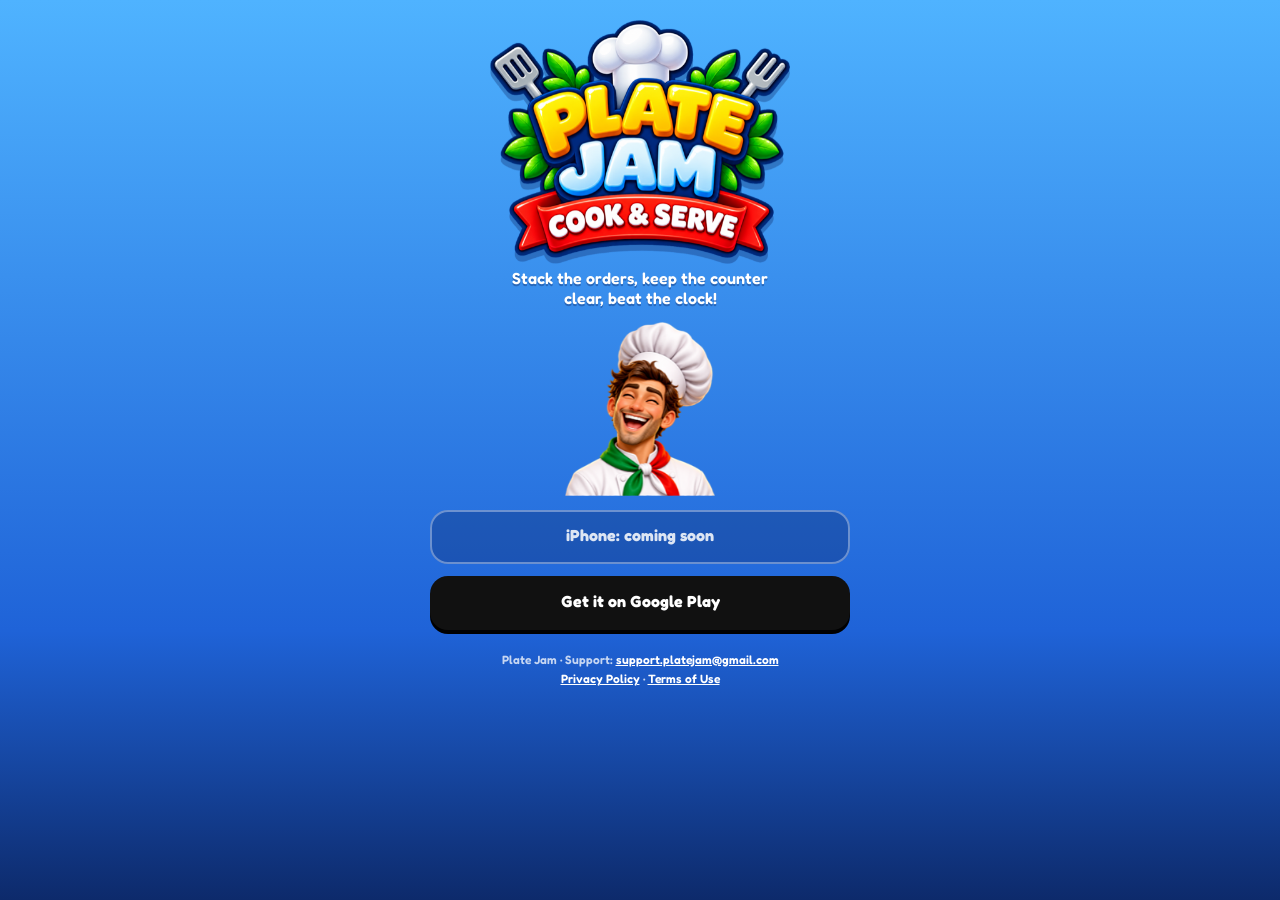
<file: index.html>
<!doctype html>
<html lang="en">
  <head>
    <meta charset="utf-8" />
    <meta name="viewport" content="width=device-width, initial-scale=1, viewport-fit=cover" />
    <meta name="theme-color" content="#1f63d8" />
    <title>Plate Jam</title>
    <meta name="description" content="Plate Jam — stack the orders, keep the counter clear, beat the clock!" />
    <meta property="og:title" content="Plate Jam" />
    <meta property="og:image" content="https://platejam-games.github.io/assets/logo.png" />
    <link rel="icon" href="assets/icon-192.png" />
    <link rel="apple-touch-icon" href="assets/icon-192.png" />
    <link rel="stylesheet" href="assets/landing.css" />
  </head>
  <body>
    <main>
      <img class="logo" src="assets/logo.png" alt="Plate Jam" />
      <p id="tagline" class="tagline">Stack the orders, keep the counter clear, beat the clock!</p>
      <img src="assets/chef.png" alt="" width="150" height="174" />
      <div class="stores">
        <a id="btn-appstore" class="btn btn-store" href="#" rel="noopener">Download on the App Store</a>
        <a id="btn-play" class="btn btn-store" href="#" rel="noopener">Get it on Google Play</a>
      </div>
      <!-- App Store "Support URL" = this page: it must show a way to contact the developer -->
      <p class="foot">
        Plate Jam · Support: <a href="mailto:support.platejam@gmail.com">support.platejam@gmail.com</a><br />
        <a href="legal/privacy">Privacy Policy</a> · <a href="legal/terms">Terms of Use</a>
      </p>
    </main>
    <script src="assets/landing.js"></script>
  </body>
</html>
</file>
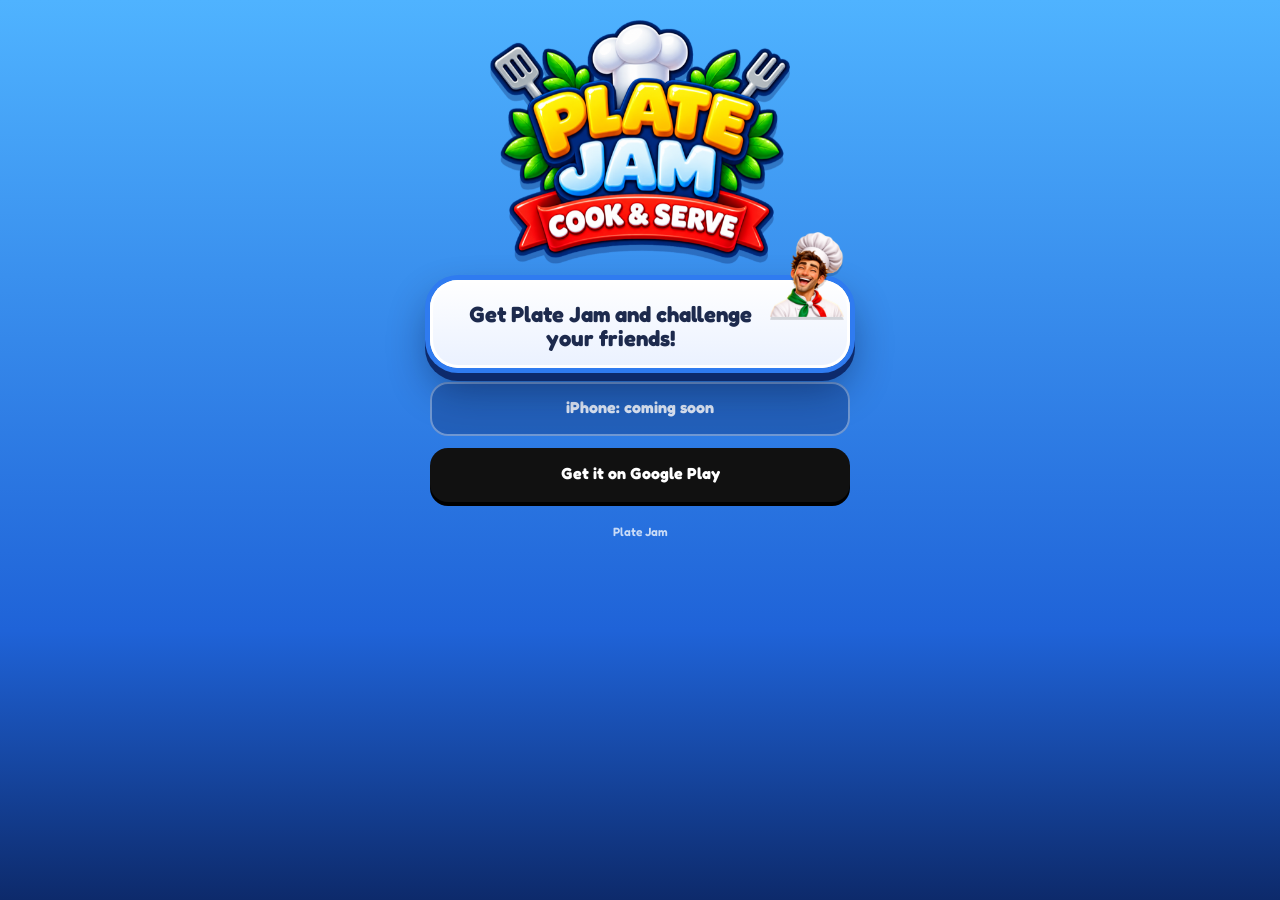
<file: c/index.html>
<!doctype html>
<html lang="en">
  <head>
    <meta charset="utf-8" />
    <meta name="viewport" content="width=device-width, initial-scale=1, viewport-fit=cover" />
    <meta name="theme-color" content="#1f63d8" />
    <title>Plate Jam challenge</title>
    <meta name="description" content="A friend challenges you on Plate Jam! Beat their score." />
    <meta property="og:title" content="Plate Jam challenge" />
    <meta property="og:description" content="A friend challenges you on Plate Jam! Can you beat their score?" />
    <meta property="og:image" content="https://platejam-games.github.io/assets/logo.png" />
    <meta name="robots" content="noindex" />
    <link rel="icon" href="../assets/icon-192.png" />
    <link rel="apple-touch-icon" href="../assets/icon-192.png" />
    <link rel="stylesheet" href="../assets/landing.css" />
  </head>
  <body>
    <main>
      <img class="logo" src="../assets/logo.png" alt="Plate Jam" />
      <section id="challenge" class="card" aria-labelledby="challenge-title">
        <img class="chef" src="../assets/chef.png" alt="" />
        <h1 id="challenge-title">Plate Jam</h1>
        <p id="challenge-level" class="level"></p>
        <p id="challenge-tobeat" class="tobeat"></p>
        <div class="score">
          <span id="challenge-stars" class="stars"></span>
          <span>
            <span id="challenge-time" class="time"></span><br />
            <span id="challenge-rating" class="rating"></span>
          </span>
        </div>
        <a id="btn-open" class="btn btn-open" href="platejam://c/">Open in Plate Jam</a>
      </section>
      <div class="stores">
        <a id="btn-appstore" class="btn btn-store" href="#" rel="noopener">Download on the App Store</a>
        <a id="btn-play" class="btn btn-store" href="#" rel="noopener">Get it on Google Play</a>
      </div>
      <p id="howto" class="howto"></p>
      <p class="foot">Plate Jam</p>
    </main>
    <script src="../assets/landing.js"></script>
  </body>
</html>
</file>
<file: assets/landing.css>
/* Fredoka (SIL Open Font License, the game's display font), self-hosted: no third-party requests */
@font-face { font-family: 'Fredoka'; font-style: normal; font-weight: 600; font-display: swap; src: url('fredoka-latin-600-normal.woff2') format('woff2'); }
@font-face { font-family: 'Fredoka'; font-style: normal; font-weight: 700; font-display: swap; src: url('fredoka-latin-700-normal.woff2') format('woff2'); }
:root {
  --sky-top: #4fb3ff; --sky: #1f63d8; --navy: #0d2a6b; --ink: #1d2a4d; --muted: #5a6a90;
  --tomato: #ff5a3c; --yellow: #ffc93c; --green: #1f9e4a; --green-top: #4fd36f; --card: #ffffff;
}
* { box-sizing: border-box; }
html, body { margin: 0; min-height: 100%; }
body {
  font-weight: 600;
  font-family: 'Fredoka', 'Nunito', system-ui, -apple-system, 'Segoe UI', Roboto, sans-serif;
  color: var(--ink); background: linear-gradient(180deg, var(--sky-top), var(--sky) 70%, var(--navy));
  min-height: 100vh; min-height: 100dvh; display: flex; justify-content: center;
  padding: max(16px, env(safe-area-inset-top)) 16px max(20px, env(safe-area-inset-bottom));
}
main { width: 100%; max-width: 420px; display: grid; gap: 14px; justify-items: center; align-content: start; text-align: center; }
.logo { width: min(78%, 300px); height: auto; filter: drop-shadow(0 6px 0 rgba(13, 42, 107, 0.35)); margin-top: 4px; }
.tagline { margin: -4px 0 0; color: #fff; font-weight: 600; font-size: 16px; text-shadow: 0 2px 0 rgba(13, 42, 107, 0.4); max-width: 30ch; }
.card {
  position: relative; width: 100%; padding: 22px 18px 18px; border-radius: 28px; background: linear-gradient(180deg, #fff, #eaf1ff);
  box-shadow: inset 0 0 0 3px #fff, 0 0 0 5px #2f7bf0, 0 8px 0 5px var(--navy), 0 20px 40px rgba(5, 15, 50, 0.45);
  display: grid; gap: 10px; justify-items: center; margin-top: 8px;
}
.chef { position: absolute; width: 74px; height: auto; top: -48px; right: 6px; filter: drop-shadow(0 3px 0 rgba(0, 0, 0, 0.15)); }
.card h1 { margin: 0; font-size: 28px; line-height: 1.1; color: var(--tomato); padding: 0 52px 0 0; }
.card.is-empty h1 { padding: 0 60px 0 0; font-size: 22px; color: var(--ink); }
.level { margin: 0; font-size: 18px; font-weight: 700; }
.tobeat { margin: 4px 0 0; font-size: 13px; color: var(--muted); font-weight: 700; text-transform: uppercase; letter-spacing: 0.05em; }
.score { display: flex; align-items: center; gap: 12px; padding: 10px 16px; border-radius: 18px; background: #fff8de; box-shadow: inset 0 0 0 2.5px var(--yellow); }
.stars { font-size: 30px; color: var(--yellow); letter-spacing: 2px; text-shadow: 0 2px 0 rgba(180, 120, 0, 0.35); }
.time { font-size: 26px; font-weight: 700; font-variant-numeric: tabular-nums; }
.rating { font-size: 12px; font-weight: 700; color: var(--muted); letter-spacing: 0.05em; }
.btn {
  display: block; width: 100%; min-height: 54px; padding: 15px 16px; border-radius: 18px; text-decoration: none; text-align: center;
  font-family: inherit; font-weight: 700; font-size: 18px; line-height: 1.3; color: #fff;
}
.btn-open { background: linear-gradient(180deg, var(--green-top), var(--green)); box-shadow: 0 5px 0 #146b32; text-shadow: 0 2px 0 #146b32; }
.btn-store { background: #111; box-shadow: 0 4px 0 #000; font-size: 16px; }
/* the store that is not out yet ("iPhone: coming soon", landing.js): a label, not a button */
.btn-store.is-soon { background: rgba(13, 42, 107, 0.35); box-shadow: inset 0 0 0 2px rgba(255, 255, 255, 0.35); color: rgba(255, 255, 255, 0.85); cursor: default; }
.stores { width: 100%; display: grid; gap: 12px; }
.howto { margin: 0; color: #fff; font-size: 14px; line-height: 1.4; text-shadow: 0 1px 0 rgba(13, 42, 107, 0.5); max-width: 36ch; }
.foot { margin-top: 6px; color: rgba(255, 255, 255, 0.75); font-size: 12px; line-height: 1.6; text-align: center; }
.foot a { color: #fff; }
[hidden] { display: none !important; }
.card.is-empty .score, .card.is-empty .level, .card.is-empty .tobeat { display: none; }
</file>
